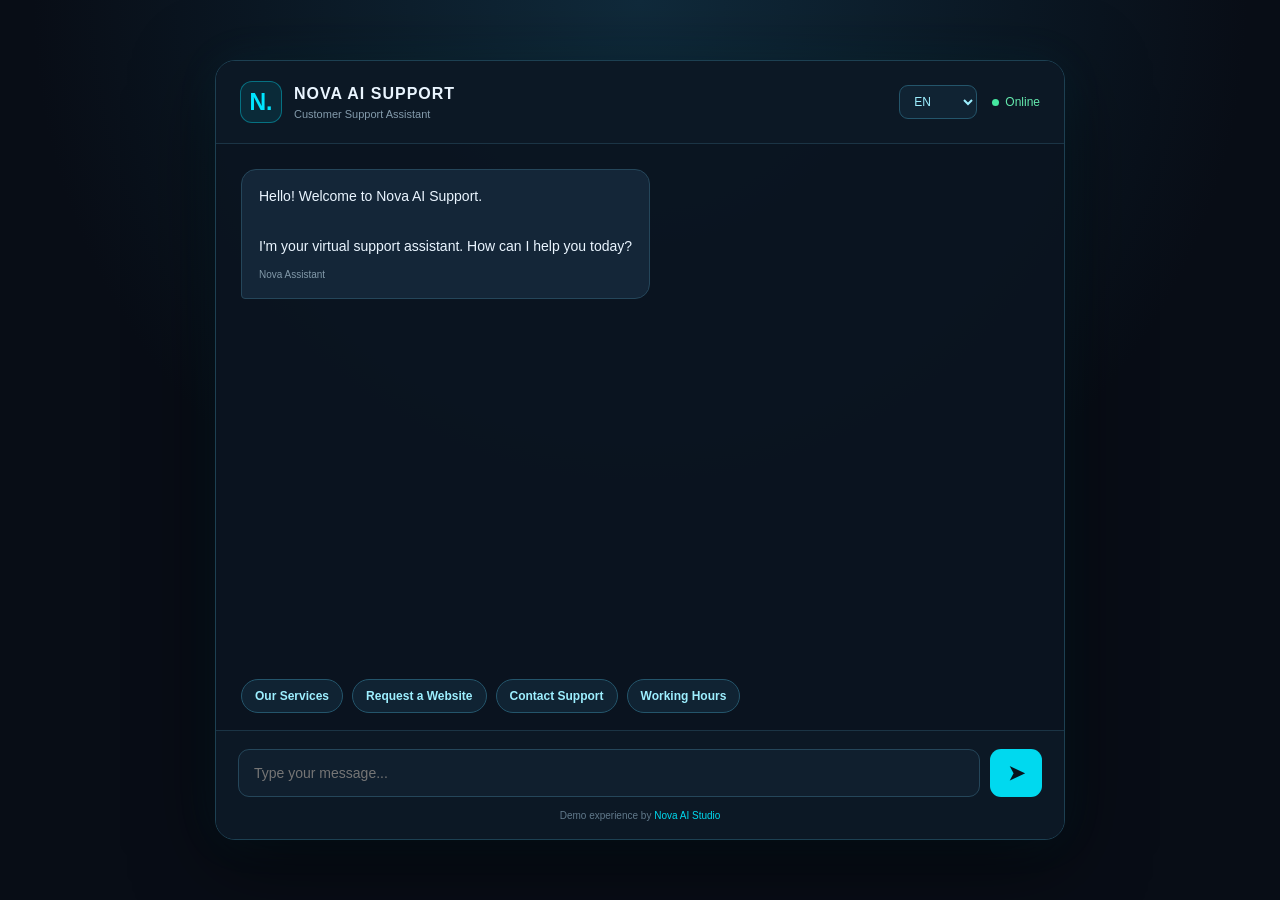
<file: support-demo.html>
<!DOCTYPE html>
<html lang="en" dir="ltr">
<head>
<meta charset="UTF-8">
<meta name="viewport" content="width=device-width, initial-scale=1.0">
<meta name="theme-color" content="#080d16">
<title>AI Support Assistant | Nova AI Studio</title>
<meta name="description" content="Explore Nova AI Studio's interactive customer support assistant demo and discover smart digital support experiences.">
<link rel="canonical" href="https://iamem4d.github.io/nova-ai-studio/support-demo.html">
<link rel="preconnect" href="https://fonts.googleapis.com">
<link rel="preconnect" href="https://fonts.gstatic.com" crossorigin>
<link href="https://fonts.googleapis.com/css2?family=Vazirmatn:wght@400;500;600;700;800&display=swap" rel="stylesheet">

<style>
*{box-sizing:border-box;margin:0;padding:0}

body{
  min-height:100vh;
  background:radial-gradient(circle at 50% 0%,#102a3b,#080d16 55%);
  color:#eaf5ff;
  font-family:Inter,Arial,sans-serif;
  display:flex;
  align-items:center;
  justify-content:center;
  padding:20px;
}

.app{
  width:100%;
  max-width:850px;
  height:min(780px,90vh);
  min-height:560px;
  display:flex;
  flex-direction:column;
  overflow:hidden;
  border:1px solid #1d4052;
  border-radius:20px;
  background:rgba(10,20,32,.92);
  box-shadow:0 20px 80px #0008,0 0 45px #00d9ff12;
}

.header{
  padding:20px 24px;
  display:flex;
  align-items:center;
  justify-content:space-between;
  gap:12px;
  border-bottom:1px solid #1b3445;
  background:#0c1825;
}

.brand{display:flex;align-items:center;gap:12px}

.logo{
  width:42px;height:42px;border-radius:12px;
  display:grid;place-items:center;
  background:#00d9ef18;border:1px solid #00d9ef66;
  color:#00e5ff;font-size:23px;font-weight:bold;
}

.brand h1{font-size:16px;letter-spacing:1px}
.brand p{font-size:11px;color:#849bac;margin-top:5px}

.header-right{
  display:flex;
  align-items:center;
  gap:15px;
}

.language-select{
  padding:8px 10px;
  border-radius:9px;
  border:1px solid #24556b;
  background:#102333;
  color:#9defff;
  font-size:12px;
  outline:none;
  cursor:pointer;
}

.status{font-size:12px;color:#64e8ad;white-space:nowrap}

.status i{
  display:inline-block;width:7px;height:7px;
  background:#45e8a0;border-radius:50%;margin-right:6px;
}

.chat{
  flex:1;overflow-y:auto;padding:25px;
  display:flex;flex-direction:column;gap:18px;
}

.message{
  max-width:82%;padding:14px 17px;
  border-radius:15px;font-size:14px;line-height:1.8;
  white-space:pre-wrap;overflow-wrap:anywhere;
}

.bot{
  align-self:flex-start;
  background:#142638;border:1px solid #25465a;
  border-bottom-left-radius:4px;
}

.user{
  align-self:flex-end;
  background:#063d50;border:1px solid #08718a;
  border-bottom-right-radius:4px;
}

.time{
  display:block;font-size:10px;
  color:#8299a9;margin-top:6px;
}

.suggestions{
  display:flex;flex-wrap:wrap;gap:9px;
  padding:0 25px 17px;
}

.suggestion{
  padding:9px 13px;border-radius:20px;
  border:1px solid #24556b;background:#102333;
  color:#9defff;font-size:12px;cursor:pointer;
  transition:.2s;
}

.suggestion:hover{background:#16465a;border-color:#00d9ef}

.input-area{
  padding:18px 22px;
  border-top:1px solid #1b3445;
  background:#0c1825;
}

.input-row{display:flex;gap:10px}

input{
  min-width:0;flex:1;padding:15px;
  border-radius:11px;border:1px solid #25465a;
  background:#101f2e;color:white;outline:none;
  font-size:14px;
}

input:focus{border-color:#00d9ef}

button{border:0;cursor:pointer;font-weight:bold}

.send{
  width:52px;border-radius:11px;
  background:#00d9ef;color:#07131c;font-size:20px;
}

.send:hover{background:#70f0ff}

.footer{
  text-align:center;color:#61798b;
  font-size:10px;margin-top:13px;
}

.footer a{color:#00d9ef;text-decoration:none}

/* RTL SUPPORT */
html[dir="rtl"] body,
html[dir="rtl"] .app{
  direction:rtl;
}

html[dir="rtl"] .brand,
html[dir="rtl"] .header,
html[dir="rtl"] .header-right{
  direction:rtl;
}

html[dir="rtl"] .status i{
  margin-right:0;
  margin-left:6px;
}

html[dir="rtl"] .bot{
  align-self:flex-start;
  border-bottom-left-radius:15px;
  border-bottom-right-radius:4px;
}

html[dir="rtl"] .user{
  align-self:flex-end;
  border-bottom-right-radius:15px;
  border-bottom-left-radius:4px;
}

html[dir="rtl"] .input-row{
  direction:rtl;
}

html[dir="rtl"] .message,
html[dir="rtl"] input{
  text-align:right;
}

html[lang="fa"] body,
html[lang="fa"] button,
html[lang="fa"] input,
html[lang="fa"] select{
  font-family:"Vazirmatn",Arial,sans-serif;
}

html[lang="fa"] .message{
  line-height:2;
}

html[lang="fa"] .brand h1{
  letter-spacing:0;
}

@media(max-width:500px){
  body{padding:0}
  .app{height:100vh;min-height:0;border-radius:0;border:0}
  .header{padding:16px}
  .header-right{gap:9px}
  .chat{padding:18px}
  .message{max-width:90%}
  .suggestions{padding:0 18px 15px}
  .brand h1{font-size:13px}
  .brand p{font-size:10px}
  .language-select{padding:7px 6px;font-size:11px}
  .status{font-size:11px}
}
</style>
</head>

<body>
<div class="app">

  <header class="header">
    <div class="brand">
      <div class="logo">N.</div>
      <div>
        <h1>NOVA AI SUPPORT</h1>
        <p id="subtitle">Customer Support Assistant</p>
      </div>
    </div>

    <div class="header-right">
      <select class="language-select" id="languageSelect" aria-label="Select language">
        <option value="en">EN</option>
        <option value="fa">فارسی</option>
        <option value="ar">العربية</option>
        <option value="fr">FR</option>
        <option value="de">DE</option>
        <option value="zh">中文</option>
      </select>

      <div class="status"><i></i><span id="onlineText">Online</span></div>
    </div>
  </header>

  <main class="chat" id="chat">
    <div class="message bot" id="welcomeMessage">
      Hello! Welcome to Nova AI Support.

      I'm your virtual support assistant. How can I help you today?
      <span class="time">Nova Assistant</span>
    </div>
  </main>

  <div class="suggestions">
    <button class="suggestion" data-question="services" id="suggestionServices">Our Services</button>
    <button class="suggestion" data-question="website" id="suggestionWebsite">Request a Website</button>
    <button class="suggestion" data-question="contact" id="suggestionContact">Contact Support</button>
    <button class="suggestion" data-question="hours" id="suggestionHours">Working Hours</button>
  </div>

  <form class="input-area" id="chatForm">
    <div class="input-row">
      <input id="userInput" type="text" placeholder="Type your message..." autocomplete="off" required>
      <button class="send" id="sendButton" type="submit" aria-label="Send message">➤</button>
    </div>
    <div class="footer" id="footerText">
      Demo experience by <a href="index.html">Nova AI Studio</a>
    </div>
  </form>

</div>

<script>
const chat = document.getElementById("chat");
const form = document.getElementById("chatForm");
const input = document.getElementById("userInput");
const languageSelect = document.getElementById("languageSelect");

const translations = {
  en:{
    subtitle:"Customer Support Assistant",
    online:"Online",
    welcome:"Hello! Welcome to Nova AI Support.\n\nI'm your virtual support assistant. How can I help you today?",
    suggestions:["Our Services","Request a Website","Contact Support","Working Hours"],
    placeholder:"Type your message...",
    send:"Send message",
    footer:'Demo experience by <a href="index.html">Nova AI Studio</a>',
    assistant:"Nova Assistant",
    you:"You",
    prompts:{
      services:"What services do you offer?",
      website:"How can I request a website?",
      contact:"How can I contact your team?",
      hours:"What are your working hours?"
    },
    answers:[
      {keys:["service","services","offer"],reply:"Nova AI Studio offers three main services:\n\n✳ AI Tools & Prototypes\n⌘ Websites & Digital Experiences\n⟳ Workflow Automation\n\nWould you like to know more about one of them?"},
      {keys:["website","web site","design"],reply:"We can help you create a modern, responsive website tailored to your needs.\n\nTo get started, visit the Contact section on our main website and send us your project details."},
      {keys:["contact","email","support"],reply:"You can contact the Nova team through the Contact form on our main website:\n\nOpen the homepage and navigate to the Contact section. We'll review your message and get back to you."},
      {keys:["hour","hours","time"],reply:"Nova AI Studio is an independent digital studio. Please use our Contact form to discuss project availability and response times."},
      {keys:["price","pricing","cost","budget"],reply:"Project pricing depends on the features, complexity and requirements.\n\nSend us your project details through the Contact form to discuss your needs."},
      {keys:["hello","hi","hey"],reply:"Hello! Welcome to Nova AI Studio. What can I help you with today?"},
      {keys:["thank","thanks"],reply:"You're welcome! If you need anything else, I'm here to help."}
    ],
    fallback:"Thanks for your message!\n\nI don't have a specific answer for that question in this demo yet. Please contact our team through the Contact form on the Nova homepage."
  },

  fa:{
    subtitle:"دستیار پشتیبانی مشتریان",
    online:"آنلاین",
    welcome:"سلام! به پشتیبانی Nova خوش آمدید.\n\nمن دستیار مجازی شما هستم. چطور می‌توانم کمکتان کنم؟",
    suggestions:["خدمات ما","درخواست طراحی سایت","تماس با پشتیبانی","ساعات کاری"],
    placeholder:"پیام خود را بنویسید...",
    send:"ارسال پیام",
    footer:'نسخه نمایشی توسط <a href="index.html">Nova AI Studio</a>',
    assistant:"دستیار Nova",
    you:"شما",
    prompts:{
      services:"چه خدماتی ارائه می‌دهید؟",
      website:"چطور می‌توانم درخواست طراحی سایت بدهم؟",
      contact:"چطور با تیم شما تماس بگیرم؟",
      hours:"ساعات کاری شما چگونه است؟"
    },
    answers:[
      {keys:["خدمات","سرویس","چه کار","ارائه می‌دهید"],reply:"Nova AI Studio سه خدمت اصلی ارائه می‌دهد:\n\n✳ ابزارها و نمونه‌های اولیه هوش مصنوعی\n⌘ طراحی وب‌سایت و تجربه‌های دیجیتال\n⟳ خودکارسازی فرایندهای کاری\n\nمایلید درباره کدام‌یک بیشتر بدانید؟"},
      {keys:["سایت","وب‌سایت","طراحی وب","طراحی سایت"],reply:"ما می‌توانیم به شما در ساخت یک وب‌سایت مدرن، واکنش‌گرا و متناسب با نیازهایتان کمک کنیم.\n\nبرای شروع، به بخش تماس با ما در وب‌سایت اصلی مراجعه کنید و جزئیات پروژه خود را ارسال کنید."},
      {keys:["تماس","ارتباط","ایمیل","پشتیبانی"],reply:"برای ارتباط با تیم Nova می‌توانید از فرم تماس در وب‌سایت اصلی استفاده کنید.\n\nوارد صفحه اصلی شوید و به بخش تماس با ما بروید. پیام شما بررسی می‌شود و در صورت امکان با شما ارتباط می‌گیریم."},
      {keys:["ساعت","زمان","کاری","فعال"],reply:"Nova AI Studio یک استودیوی مستقل دیجیتال است. برای اطلاع از امکان‌پذیری پروژه و زمان پاسخ‌گویی، لطفاً از فرم تماس استفاده کنید."},
      {keys:["قیمت","هزینه","تعرفه","بودجه"],reply:"هزینه پروژه به امکانات، پیچیدگی و نیازهای شما بستگی دارد.\n\nبرای بررسی نیازها و برآورد هزینه، جزئیات پروژه خود را از طریق فرم تماس ارسال کنید."},
      {keys:["سلام","درود","خوبی"],reply:"سلام! به Nova AI Studio خوش آمدید. چطور می‌توانم کمکتان کنم؟"},
      {keys:["ممنون","متشکرم","سپاس"],reply:"خواهش می‌کنم! اگر سؤال دیگری دارید، خوشحال می‌شویم راهنمایی‌تان کنیم."}
    ],
    fallback:"از پیام شما متشکریم!\n\nدر نسخه نمایشی فعلی پاسخ مشخصی برای این سؤال ندارم. لطفاً از طریق فرم تماس در صفحه اصلی Nova با تیم ما ارتباط بگیرید."
  },

  ar:{
    subtitle:"مساعد دعم العملاء",
    online:"متصل",
    welcome:"مرحباً! أهلاً بك في دعم Nova.\n\nأنا مساعد الدعم الافتراضي الخاص بك. كيف يمكنني مساعدتك اليوم؟",
    suggestions:["خدماتنا","طلب تصميم موقع","الاتصال بالدعم","ساعات العمل"],
    placeholder:"اكتب رسالتك هنا...",
    send:"إرسال الرسالة",
    footer:'تجربة تجريبية بواسطة <a href="index.html">Nova AI Studio</a>',
    assistant:"مساعد Nova",
    you:"أنت",
    prompts:{
      services:"ما الخدمات التي تقدمونها؟",
      website:"كيف يمكنني طلب تصميم موقع؟",
      contact:"كيف يمكنني التواصل مع فريقكم؟",
      hours:"ما هي ساعات العمل؟"
    },
    answers:[
      {keys:["خدمات","الخدمات","تقدمون"],reply:"تقدم Nova AI Studio ثلاث خدمات رئيسية:\n\n✳ أدوات ونماذج أولية للذكاء الاصطناعي\n⌘ تصميم المواقع والتجارب الرقمية\n⟳ أتمتة سير العمل\n\nهل ترغب في معرفة المزيد عن إحدى هذه الخدمات؟"},
      {keys:["موقع","الموقع","تصميم","ويب"],reply:"يمكننا مساعدتك في إنشاء موقع حديث ومتجاوب يناسب احتياجاتك.\n\nللبدء، انتقل إلى قسم التواصل في موقعنا الرئيسي وأرسل تفاصيل مشروعك."},
      {keys:["اتصال","تواصل","بريد","دعم"],reply:"يمكنك التواصل مع فريق Nova من خلال نموذج الاتصال في موقعنا الرئيسي.\n\nافتح الصفحة الرئيسية وانتقل إلى قسم التواصل. سنراجع رسالتك ونتواصل معك."},
      {keys:["ساعات","العمل","وقت"],reply:"Nova AI Studio استوديو رقمي مستقل. يرجى استخدام نموذج الاتصال لمناقشة توفر المشاريع وأوقات الاستجابة."},
      {keys:["سعر","أسعار","تكلفة"],reply:"تعتمد تكلفة المشروع على الميزات والتعقيد والمتطلبات.\n\nأرسل تفاصيل مشروعك عبر نموذج الاتصال لمناقشة احتياجاتك."},
      {keys:["مرحبا","مرحباً","السلام"],reply:"مرحباً بك في Nova AI Studio! كيف يمكنني مساعدتك اليوم؟"},
      {keys:["شكرا","شكراً"],reply:"على الرحب والسعة! أنا هنا لمساعدتك إذا احتجت إلى أي شيء آخر."}
    ],
    fallback:"شكراً على رسالتك!\n\nلا أملك إجابة محددة لهذا السؤال في هذه النسخة التجريبية. يرجى التواصل مع فريقنا عبر نموذج الاتصال في الصفحة الرئيسية."
  },

  fr:{
    subtitle:"Assistant du service client",
    online:"En ligne",
    welcome:"Bonjour ! Bienvenue chez Nova AI Support.\n\nJe suis votre assistant virtuel. Comment puis-je vous aider aujourd'hui ?",
    suggestions:["Nos services","Demander un site web","Contacter le support","Horaires"],
    placeholder:"Écrivez votre message...",
    send:"Envoyer le message",
    footer:'Démo proposée par <a href="index.html">Nova AI Studio</a>',
    assistant:"Assistant Nova",
    you:"Vous",
    prompts:{
      services:"Quels services proposez-vous ?",
      website:"Comment demander un site web ?",
      contact:"Comment contacter votre équipe ?",
      hours:"Quels sont vos horaires ?"
    },
    answers:[
      {keys:["service","services","offrez"],reply:"Nova AI Studio propose trois services principaux :\n\n✳ Outils et prototypes d'IA\n⌘ Sites web et expériences numériques\n⟳ Automatisation des processus\n\nSouhaitez-vous en savoir plus sur l'un d'eux ?"},
      {keys:["site","website","web","design"],reply:"Nous pouvons vous aider à créer un site web moderne, responsive et adapté à vos besoins.\n\nPour commencer, rendez-vous dans la section Contact de notre site principal et envoyez-nous les détails de votre projet."},
      {keys:["contact","email","support","équipe"],reply:"Vous pouvez contacter l'équipe Nova via le formulaire de contact de notre site principal.\n\nOuvrez la page d'accueil et accédez à la section Contact. Nous examinerons votre message."},
      {keys:["horaire","horaires","heure"],reply:"Nova AI Studio est un studio numérique indépendant. Veuillez utiliser notre formulaire de contact pour discuter de la disponibilité des projets et des délais de réponse."},
      {keys:["prix","tarif","coût","budget"],reply:"Le prix d'un projet dépend des fonctionnalités, de sa complexité et de vos besoins.\n\nEnvoyez les détails de votre projet via le formulaire de contact."},
      {keys:["bonjour","salut","hello"],reply:"Bonjour ! Bienvenue chez Nova AI Studio. Comment puis-je vous aider ?"},
      {keys:["merci"],reply:"Avec plaisir ! Je suis là si vous avez besoin d'autre chose."}
    ],
    fallback:"Merci pour votre message !\n\nJe n'ai pas encore de réponse précise à cette question dans cette démo. Veuillez contacter notre équipe via le formulaire de contact de la page d'accueil."
  },

  de:{
    subtitle:"Kundenservice-Assistent",
    online:"Online",
    welcome:"Hallo! Willkommen beim Nova AI Support.\n\nIch bin Ihr virtueller Support-Assistent. Wie kann ich Ihnen heute helfen?",
    suggestions:["Unsere Leistungen","Website anfragen","Support kontaktieren","Öffnungszeiten"],
    placeholder:"Nachricht eingeben...",
    send:"Nachricht senden",
    footer:'Demo von <a href="index.html">Nova AI Studio</a>',
    assistant:"Nova Assistent",
    you:"Sie",
    prompts:{
      services:"Welche Dienstleistungen bieten Sie an?",
      website:"Wie kann ich eine Website anfragen?",
      contact:"Wie kann ich Ihr Team kontaktieren?",
      hours:"Wie sind Ihre Arbeitszeiten?"
    },
    answers:[
      {keys:["service","services","leistungen","angebot"],reply:"Nova AI Studio bietet drei Hauptleistungen:\n\n✳ KI-Tools und Prototypen\n⌘ Websites und digitale Erlebnisse\n⟳ Workflow-Automatisierung\n\nMöchten Sie mehr über eine dieser Leistungen erfahren?"},
      {keys:["website","webseite","website","design"],reply:"Wir helfen Ihnen gerne dabei, eine moderne und responsive Website zu erstellen, die auf Ihre Bedürfnisse zugeschnitten ist.\n\nBesuchen Sie dazu den Kontaktbereich unserer Hauptwebsite und senden Sie uns Ihre Projektdetails."},
      {keys:["kontakt","contact","email","support"],reply:"Sie können das Nova-Team über das Kontaktformular auf unserer Hauptwebsite erreichen.\n\nÖffnen Sie die Startseite und gehen Sie zum Kontaktbereich."},
      {keys:["stunden","arbeitszeit","öffnungszeit","zeit"],reply:"Nova AI Studio ist ein unabhängiges Digitalstudio. Bitte nutzen Sie unser Kontaktformular, um Projektverfügbarkeit und Antwortzeiten zu besprechen."},
      {keys:["preis","kosten","budget"],reply:"Die Projektkosten hängen von den Funktionen, der Komplexität und Ihren Anforderungen ab.\n\nSenden Sie uns Ihre Projektdetails über das Kontaktformular."},
      {keys:["hallo","guten tag","hi"],reply:"Hallo! Willkommen bei Nova AI Studio. Wie kann ich Ihnen helfen?"},
      {keys:["danke","vielen dank"],reply:"Gern geschehen! Wenn Sie weitere Fragen haben, helfe ich Ihnen gerne."}
    ],
    fallback:"Vielen Dank für Ihre Nachricht!\n\nFür diese Frage habe ich in dieser Demo noch keine konkrete Antwort. Bitte kontaktieren Sie unser Team über das Kontaktformular auf der Nova-Startseite."
  },

  zh:{
    subtitle:"客户支持助手",
    online:"在线",
    welcome:"您好！欢迎来到 Nova 客服中心。\n\n我是您的虚拟客服助手。今天有什么可以帮您？",
    suggestions:["我们的服务","申请网站设计","联系支持团队","工作时间"],
    placeholder:"请输入您的消息...",
    send:"发送消息",
    footer:'演示体验由 <a href="index.html">Nova AI Studio</a> 提供',
    assistant:"Nova 助手",
    you:"您",
    prompts:{
      services:"你们提供哪些服务？",
      website:"如何申请网站设计？",
      contact:"如何联系你们的团队？",
      hours:"你们的工作时间是什么？"
    },
    answers:[
      {keys:["服务","业务","提供"],reply:"Nova AI Studio 提供三项主要服务：\n\n✳ AI 工具与原型开发\n⌘ 网站与数字体验设计\n⟳ 工作流程自动化\n\n您想了解其中哪项服务的更多信息？"},
      {keys:["网站","网页","设计"],reply:"我们可以帮助您创建现代化、响应式且符合您需求的网站。\n\n如需开始，请访问我们主网站的联系页面并发送您的项目详情。"},
      {keys:["联系","邮箱","支持","团队"],reply:"您可以通过我们主网站上的联系表单联系 Nova 团队。\n\n打开主页并进入联系部分，我们会查看您的消息。"},
      {keys:["时间","工作","小时"],reply:"Nova AI Studio 是一家独立数字工作室。请通过联系表单咨询项目安排和回复时间。"},
      {keys:["价格","费用","预算"],reply:"项目价格取决于功能、复杂程度和具体需求。\n\n请通过联系表单发送项目详情，以便讨论您的需求。"},
      {keys:["你好","您好","嗨"],reply:"您好！欢迎来到 Nova AI Studio。今天有什么可以帮您？"},
      {keys:["谢谢","感谢"],reply:"不客气！如果您还有其他问题，我很乐意为您提供帮助。"}
    ],
    fallback:"感谢您的消息！\n\n此演示版本暂时没有这个问题的具体答案。请通过 Nova 主页上的联系表单与我们的团队联系。"
  }
};

let currentLanguage = "en";

function getSavedLanguage(){
  try{
    const saved = localStorage.getItem("nova-language");
    return translations[saved] ? saved : "en";
  }catch(error){
    return "en";
  }
}

function setLanguage(language){
  if(!translations[language]) language = "en";

  currentLanguage = language;

  const t = translations[language];
  const rtl = language === "fa" || language === "ar";

  document.documentElement.lang = language;
  document.documentElement.dir = rtl ? "rtl" : "ltr";

  languageSelect.value = language;

  document.getElementById("subtitle").textContent = t.subtitle;
  document.getElementById("onlineText").textContent = t.online;
  document.getElementById("welcomeMessage").innerHTML =
    escapeHTML(t.welcome) +
    '<span class="time">' + escapeHTML(t.assistant) + '</span>';

  document.getElementById("suggestionServices").textContent = t.suggestions[0];
  document.getElementById("suggestionWebsite").textContent = t.suggestions[1];
  document.getElementById("suggestionContact").textContent = t.suggestions[2];
  document.getElementById("suggestionHours").textContent = t.suggestions[3];

  input.placeholder = t.placeholder;
  document.getElementById("sendButton").setAttribute("aria-label",t.send);
  document.getElementById("footerText").innerHTML = t.footer;

  chat.scrollTop = 0;

  try{
    localStorage.setItem("nova-language",language);
  }catch(error){
    // Local storage may be unavailable.
  }
}

function escapeHTML(text){
  return text.replace(/[&<>"']/g,function(character){
    return {
      "&":"&amp;",
      "<":"&lt;",
      ">":"&gt;",
      '"':"&quot;",
      "'":"&#039;"
    }[character];
  });
}

function addMessage(text,type){
  const message = document.createElement("div");
  message.className = "message " + type;
  message.appendChild(document.createTextNode(text));

  const time = document.createElement("span");
  time.className = "time";

  const t = translations[currentLanguage];
  time.textContent = type === "bot" ? t.assistant : t.you;

  message.appendChild(time);
  chat.appendChild(message);
  chat.scrollTop = chat.scrollHeight;
}

function getAnswer(text){
  const normalized = text.toLowerCase();
  const t = translations[currentLanguage];

  for(const item of t.answers){
    if(item.keys.some(key=>normalized.includes(key.toLowerCase()))){
      return item.reply;
    }
  }

  return t.fallback;
}

function sendMessage(text){
  const value = text.trim();
  if(!value) return;

  addMessage(value,"user");
  input.value = "";

  setTimeout(()=>{
    addMessage(getAnswer(value),"bot");
  },450);
}

form.addEventListener("submit",event=>{
  event.preventDefault();
  sendMessage(input.value);
});

document.querySelectorAll(".suggestion").forEach(button=>{
  button.addEventListener("click",()=>{
    const key = button.dataset.question;
    sendMessage(translations[currentLanguage].prompts[key]);
  });
});

languageSelect.addEventListener("change",()=>{
  setLanguage(languageSelect.value);
});

setLanguage(getSavedLanguage());
</script>
</body>
</html>
</file>
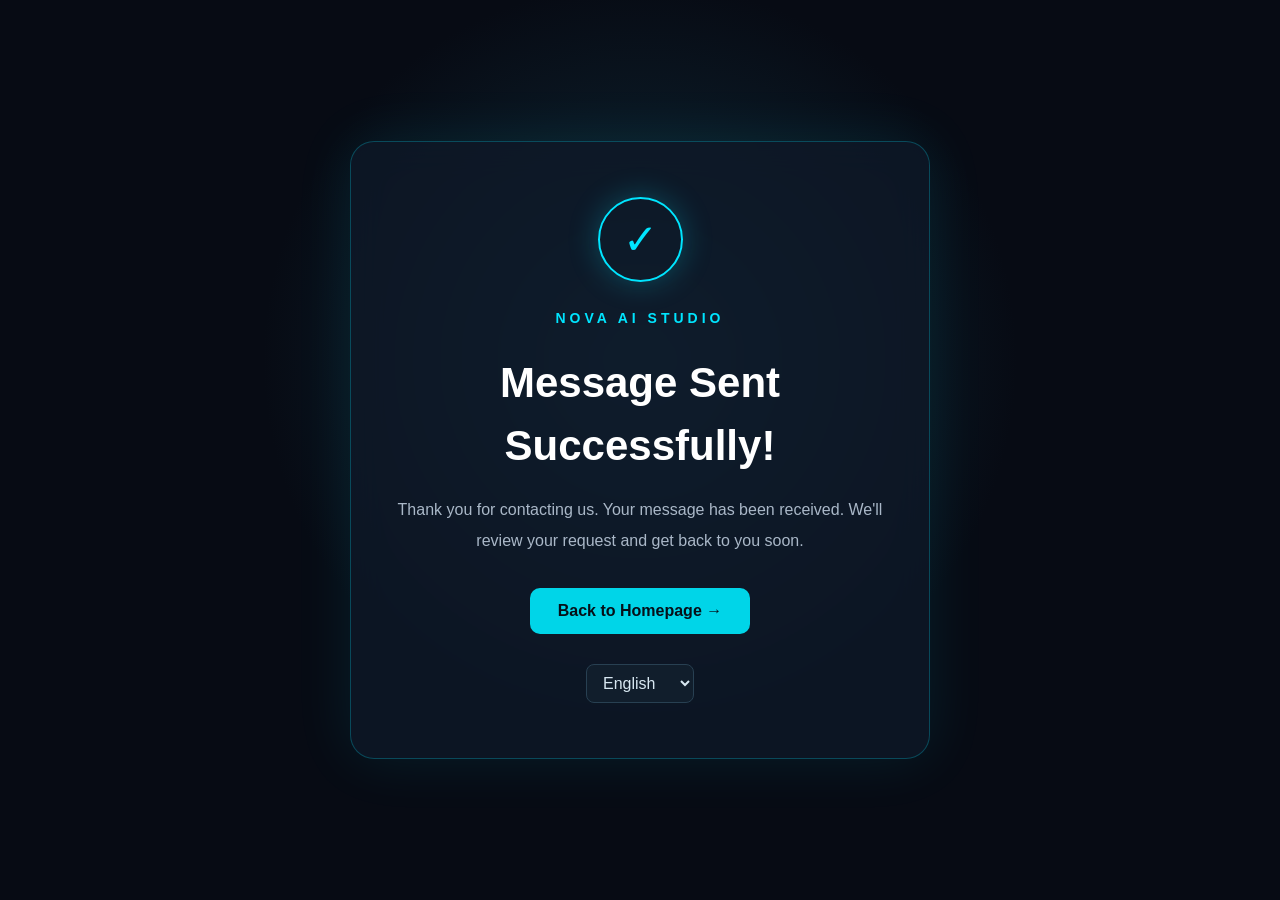
<file: thank-you.html>
<!DOCTYPE html>
<html lang="en" dir="ltr">
<head>
  <meta charset="UTF-8">
  <meta name="robots" content="noindex, follow">
  <meta name="viewport" content="width=device-width, initial-scale=1.0">
  <meta name="theme-color" content="#070b14">
  <title>Thank You | Nova AI Studio</title>

  <link rel="preconnect" href="https://fonts.googleapis.com">
  <link rel="preconnect" href="https://fonts.gstatic.com" crossorigin>
  <link href="https://fonts.googleapis.com/css2?family=Vazirmatn:wght@400;500;600;700;800&display=swap" rel="stylesheet">

  <style>
    * {
      margin: 0;
      padding: 0;
      box-sizing: border-box;
    }

    body {
      min-height: 100vh;
      display: flex;
      align-items: center;
      justify-content: center;
      padding: 24px;
      background:
        radial-gradient(circle at 50% 40%, #102c3b 0%, transparent 45%),
        #070b14;
      color: #fff;
      font-family: Arial, sans-serif;
    }

    html[lang="fa"] body {
      font-family: "Vazirmatn", Arial, sans-serif;
    }

    .card {
      width: 100%;
      max-width: 580px;
      padding: 55px 35px;
      text-align: center;
      background: rgba(15, 25, 40, 0.78);
      border: 1px solid rgba(0, 229, 255, 0.25);
      border-radius: 24px;
      box-shadow: 0 0 60px rgba(0, 229, 255, 0.09);
      backdrop-filter: blur(18px);
      animation: appear 0.7s ease;
    }

    .check {
      width: 85px;
      height: 85px;
      margin: 0 auto 28px;
      display: grid;
      place-items: center;
      border-radius: 50%;
      color: #00e5ff;
      border: 2px solid #00e5ff;
      box-shadow: 0 0 30px rgba(0, 229, 255, 0.25);
      font-size: 42px;
    }

    .brand {
      color: #00e5ff;
      font-size: 14px;
      letter-spacing: 4px;
      margin-bottom: 25px;
      font-weight: bold;
    }

    h1 {
      font-size: clamp(28px, 6vw, 42px);
      margin-bottom: 18px;
      line-height: 1.5;
    }

    p {
      color: #aab8c8;
      line-height: 1.9;
      font-size: 16px;
      margin-bottom: 32px;
    }

    .home {
      display: inline-block;
      padding: 14px 28px;
      border-radius: 10px;
      background: #00d5e8;
      color: #061019;
      text-decoration: none;
      font-weight: bold;
      transition: 0.25s;
    }

    .home:hover {
      transform: translateY(-3px);
      box-shadow: 0 0 25px rgba(0, 229, 255, 0.4);
    }

    .language {
      margin-top: 30px;
      background: #111e2c;
      color: #d8e8f2;
      border: 1px solid #284052;
      border-radius: 8px;
      padding: 9px 12px;
      outline: none;
      font: inherit;
      cursor: pointer;
    }

    @keyframes appear {
      from {
        opacity: 0;
        transform: translateY(20px);
      }
      to {
        opacity: 1;
        transform: translateY(0);
      }
    }

    @media (max-width: 480px) {
      .card {
        padding: 40px 22px;
      }
    }
  </style>
</head>

<body>
  <main class="card">
    <div class="check">✓</div>

    <div class="brand">NOVA AI STUDIO</div>

    <h1 id="title">Message Sent Successfully!</h1>

    <p id="message">
      Thank you for contacting us. Your message has been received.
      We'll review your request and get back to you soon.
    </p>

    <a class="home" id="home" href="index.html">
      Back to Homepage →
    </a>

    <br>

    <select class="language" id="language" aria-label="Select language">
      <option value="en">English</option>
      <option value="ar">العربية</option>
      <option value="fr">Français</option>
      <option value="de">Deutsch</option>
      <option value="zh">中文</option>
      <option value="fa">فارسی</option>
    </select>
  </main>

  <script>
    const translations = {
      en: {
        title: "Message Sent Successfully!",
        message: "Thank you for contacting us. Your message has been received. We'll review your request and get back to you soon.",
        home: "Back to Homepage →"
      },
      ar: {
        title: "تم إرسال رسالتك بنجاح!",
        message: "شكراً لتواصلك معنا. لقد استلمنا رسالتك وسنراجع طلبك ونتواصل معك قريباً.",
        home: "العودة إلى الصفحة الرئيسية ←"
      },
      fr: {
        title: "Message envoyé avec succès !",
        message: "Merci de nous avoir contactés. Votre message a bien été reçu. Nous examinerons votre demande et vous répondrons bientôt.",
        home: "Retour à l'accueil →"
      },
      de: {
        title: "Nachricht erfolgreich gesendet!",
        message: "Vielen Dank für Ihre Nachricht. Wir haben sie erhalten und werden Ihre Anfrage prüfen und uns bald bei Ihnen melden.",
        home: "Zurück zur Startseite →"
      },
      zh: {
        title: "消息发送成功！",
        message: "感谢您联系我们。我们已收到您的消息，将审核您的请求并尽快回复您。",
        home: "返回主页 →"
      },
      fa: {
        title: "پیام شما با موفقیت ارسال شد!",
        message: "از اینکه با ما تماس گرفتید سپاسگزاریم. پیام شما دریافت شد. درخواستتان را بررسی می‌کنیم و به‌زودی با شما ارتباط خواهیم گرفت.",
        home: "بازگشت به صفحه اصلی ←"
      }
    };

    const language = document.getElementById("language");

    function setLanguage(lang) {
      const selected = translations[lang] ? lang : "en";
      const t = translations[selected];

      document.getElementById("title").textContent = t.title;
      document.getElementById("message").textContent = t.message;
      document.getElementById("home").textContent = t.home;

      document.documentElement.lang = selected;
      document.documentElement.dir =
        selected === "ar" || selected === "fa" ? "rtl" : "ltr";

      language.value = selected;

      try {
        localStorage.setItem("nova-language", selected);
      } catch (error) {
        // Language selection still works without localStorage.
      }
    }

    language.addEventListener("change", () => {
      setLanguage(language.value);
    });

    let savedLanguage = "en";

    try {
      savedLanguage = localStorage.getItem("nova-language") || "en";
    } catch (error) {
      savedLanguage = "en";
    }

    setLanguage(savedLanguage);
  </script>
</body>
</html>
</file>
